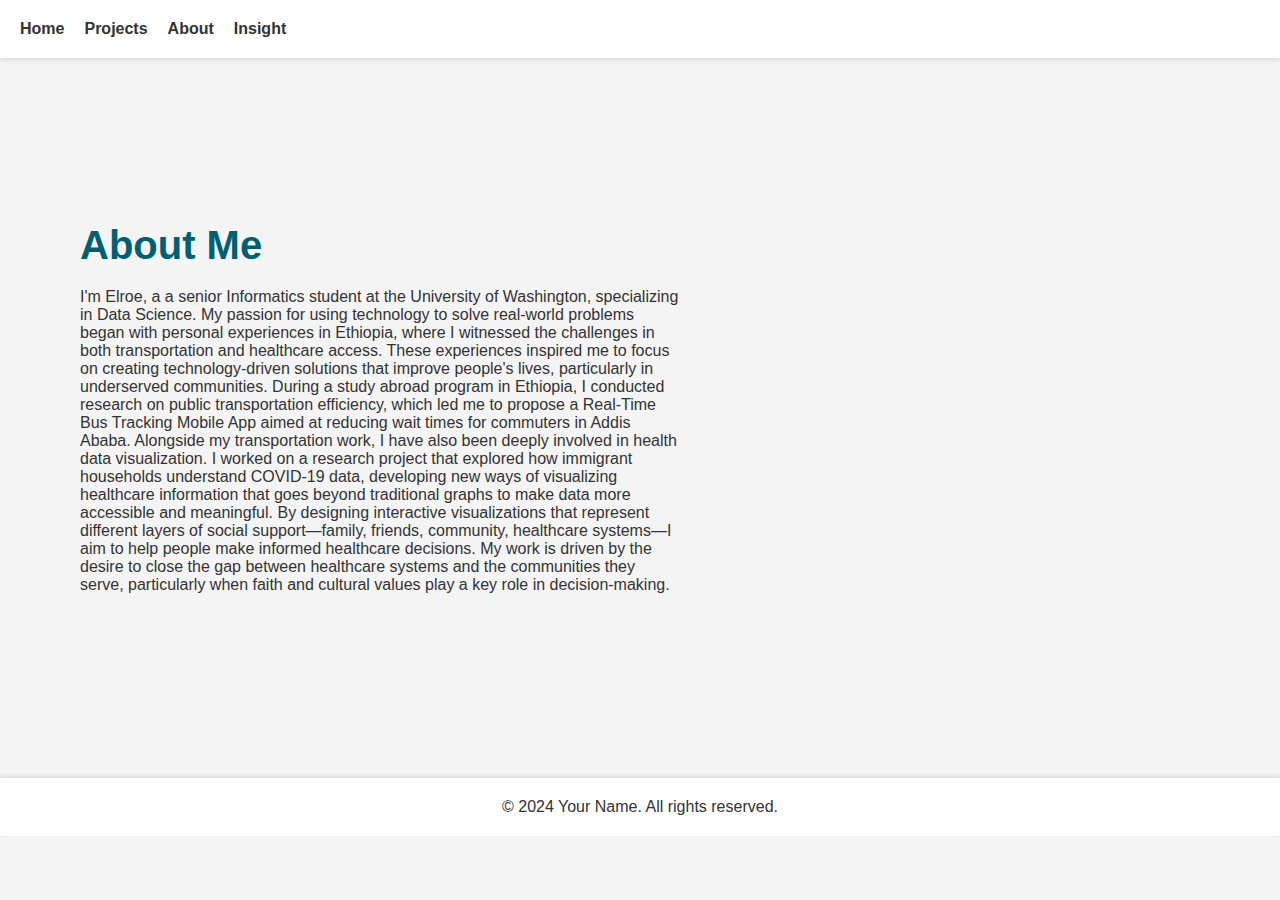
<file: about.html>
<!DOCTYPE html>
<html lang="en">
<head>
    <meta charset="UTF-8">
    <meta name="viewport" content="width=device-width, initial-scale=1.0">
    <title>About Me </title>
    <link rel="stylesheet" href="styles.css">
</head>
<body>
    <header>
        <nav>
            <ul>
                <li><a href="index.html">Home</a></li>
                <li><a href="project.html">Projects</a></li>
                <li><a href="about.html">About</a></li>
                <li><a href="Insight.html">Insight</a></li>
            
            </ul>
        </nav>
    </header>
    <main class="about">
        <div class="home">
            <div class="content">
                <h1>About Me</h1>
                <p>I'm Elroe, a a senior Informatics student at the University of Washington, specializing in Data Science. My passion for using technology to solve real-world problems began with personal experiences in Ethiopia, where I witnessed the challenges in both transportation and healthcare access. These experiences inspired me to focus on creating technology-driven solutions that improve people's lives, particularly in underserved communities.

                    During a study abroad program in Ethiopia, I conducted research on public transportation efficiency, which led me to propose a Real-Time Bus Tracking Mobile App aimed at reducing wait times for commuters in Addis Ababa. Alongside my transportation work, I have also been deeply involved in health data visualization. I worked on a research project that explored how immigrant households understand COVID-19 data, developing new ways of visualizing healthcare information that goes beyond traditional graphs to make data more accessible and meaningful.
                    
                    By designing interactive visualizations that represent different layers of social support—family, friends, community, healthcare systems—I aim to help people make informed healthcare decisions. My work is driven by the desire to close the gap between healthcare systems and the communities they serve, particularly when faith and cultural values play a key role in decision-making.</p>
            </div>
        </div>
    </main>
    <footer>
        <p>&copy; 2024 Your Name. All rights reserved.</p>
    </footer>
</body>
</html>
</file>
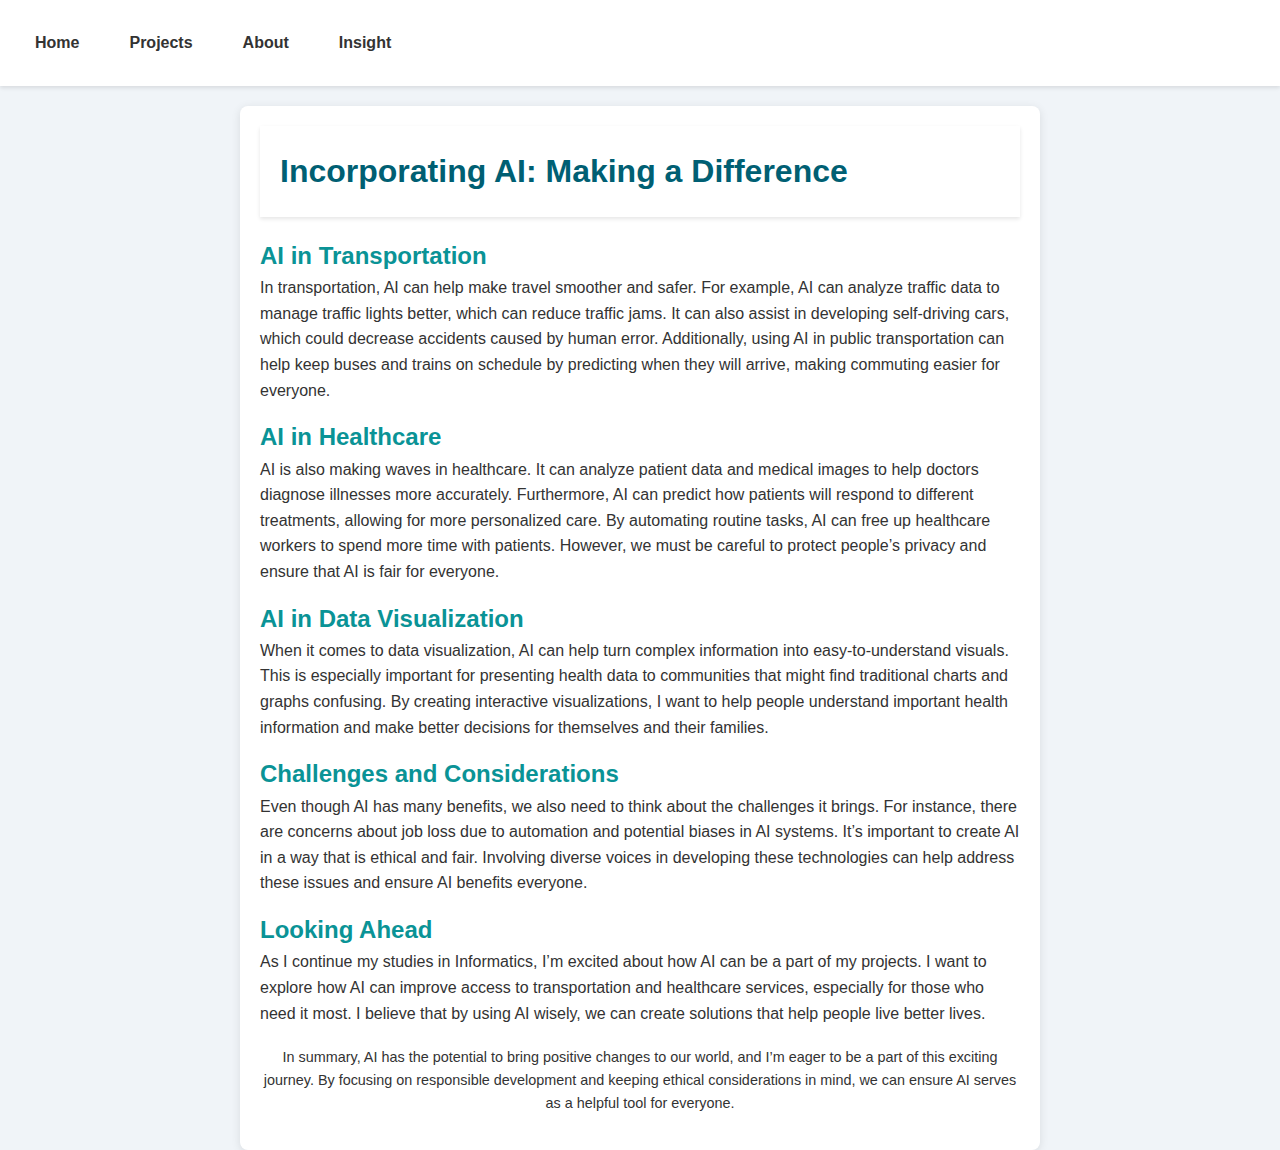
<file: Insight.html>
<!DOCTYPE html>
<html lang="en">
<head>
    <meta charset="UTF-8">
    <meta name="viewport" content="width=device-width, initial-scale=1.0">
    <title>Your Portfolio</title>
    <link rel="stylesheet" href="Insight.css"> <!-- Link to your CSS file -->
    <link rel="icon" href="favicon.ico" type="image/x-icon"> <!-- Example for favicon, adjust as needed -->
</head>
<body>

<header>
     <nav>
            <ul>
                <li><a href="index.html">Home</a></li>
                <li><a href="project.html">Projects</a></li>
                <li><a href="about.html">About</a></li>
                <li><a href="Insight.html">Insight</a></li>
            </ul>
        </nav>
</header>

</head>
<body>
    <div class="container">
        <header>
            <h1>Incorporating AI: Making a Difference</h1>
        </header>
        <article>
            <section>
                <h2>AI in Transportation</h2>
                <p>In transportation, AI can help make travel smoother and safer. For example, AI can analyze traffic data to manage traffic lights better, which can reduce traffic jams. It can also assist in developing self-driving cars, which could decrease accidents caused by human error. Additionally, using AI in public transportation can help keep buses and trains on schedule by predicting when they will arrive, making commuting easier for everyone.</p>
            </section>

            <section>
                <h2>AI in Healthcare</h2>
                <p>AI is also making waves in healthcare. It can analyze patient data and medical images to help doctors diagnose illnesses more accurately. Furthermore, AI can predict how patients will respond to different treatments, allowing for more personalized care. By automating routine tasks, AI can free up healthcare workers to spend more time with patients. However, we must be careful to protect people’s privacy and ensure that AI is fair for everyone.</p>
            </section>

            <section>
                <h2>AI in Data Visualization</h2>
                <p>When it comes to data visualization, AI can help turn complex information into easy-to-understand visuals. This is especially important for presenting health data to communities that might find traditional charts and graphs confusing. By creating interactive visualizations, I want to help people understand important health information and make better decisions for themselves and their families.</p>
            </section>

            <section>
                <h2>Challenges and Considerations</h2>
                <p>Even though AI has many benefits, we also need to think about the challenges it brings. For instance, there are concerns about job loss due to automation and potential biases in AI systems. It’s important to create AI in a way that is ethical and fair. Involving diverse voices in developing these technologies can help address these issues and ensure AI benefits everyone.</p>
            </section>

            <section>
                <h2>Looking Ahead</h2>
                <p>As I continue my studies in Informatics, I’m excited about how AI can be a part of my projects. I want to explore how AI can improve access to transportation and healthcare services, especially for those who need it most. I believe that by using AI wisely, we can create solutions that help people live better lives.</p>
            </section>
        </article>

        <footer>
            <p>In summary, AI has the potential to bring positive changes to our world, and I’m eager to be a part of this exciting journey. By focusing on responsible development and keeping ethical considerations in mind, we can ensure AI serves as a helpful tool for everyone.</p>
        </footer>
    </div>
</body>
</html>
</file>
<file: styles.css>
/* Basic Reset */
* {
    margin: 0;
    padding: 0;
    box-sizing: border-box;
}

/* Body Style */
body {
    font-family: 'Arial', sans-serif;
    background-color: #f4f4f4;
    color: #333;
}

/* Header Style */
header {
    display: flex;
    justify-content: space-between;
    align-items: center;
    padding: 20px;
    background-color: #fff;
    box-shadow: 0 2px 4px rgba(0, 0, 0, 0.1);
}

nav ul {
    list-style: none;
    display: flex;
    gap: 20px;
    padding: 0;
    margin: 0;
}

nav ul li {
    position: relative;
}

nav ul li a {
    text-decoration: none;
    color: #333;
    font-weight: bold;
    font-family: 'Arial', sans-serif; /* Ensure the same font is applied */
    position: relative;
    display: inline-block;
}

nav ul li a::after {
    content: '';
    position: absolute;
    width: 100%;
    height: 2px;
    bottom: -2px;
    left: 0;
    background-color: #ff6f61;
    visibility: hidden;
    transform: scaleX(0);
    transition: all 0.3s ease-in-out;
}

nav ul li a:hover::after {
    visibility: visible;
    transform: scaleX(1);
}

/* Main content styles */
main {
    display: flex;
    align-items: center;
    justify-content: center;
    height: 80vh;
    padding: 20px;
}

.home {
    display: flex;
    flex-direction: row;
    align-items: center;
    text-align: left;
    max-width: 1200px;
    width: 100%;
    padding: 20px;
    margin: auto;
}

.profile-image {
    flex: 1;
    text-align: center;
    position: relative;
    overflow: hidden;
    width: 200px;
    height: 500px;
    margin-right: 50px;
    border: 10px solid #fff; /* Inner outline */
    box-shadow: 0 0 0 10px #005f73, /* Outer outline */
                0 10px 20px rgba(0, 0, 0, 0.2), 
                0 6px 6px rgba(0, 0, 0, 0.1);
    transition: transform 0.3s ease, box-shadow 0.3s ease;
}

.profile-image img {
    width: 100%;
    height: 100%;
    object-fit: cover;
}

.profile-image:hover {
    transform: scale(1.05);
    box-shadow: 0 0 0 10px #005f73, /* Outer outline */
                0 20px 40px rgba(0, 0, 0, 0.3), 
                0 12px 12px rgba(0, 0, 0, 0.2);
}

.content {
    flex: 2;
    max-width: 600px; /* Ensures text does not extend too far */
    margin-left: 20px;
}

.content h1 {
    font-size: 2.5rem;
    margin-bottom: 20px;
    color: #005f73;
}

.content p {
    font-size: 1rem;
    margin-bottom: 20px;
}

.btn {
    text-decoration: none;
    background-color: #005f73;
    color: #ffffff;
    padding: 10px 20px;
    margin: 10px;
    border-radius: 5px;
    transition: background-color 0.3s ease;
}

.btn:hover {
    background-color: #94d2bd;
}

/* Footer Style */
footer {
    text-align: center;
    padding: 20px;
    background-color: #fff;
    box-shadow: 0 -2px 4px rgba(0, 0, 0, 0.1);
}
</file>
<file: Insight.css>
/* Basic Reset */
* {
    margin: 0;
    padding: 0;
    box-sizing: border-box;
}

/* Body Style */
body {
    font-family: 'Arial', sans-serif;
    background-color: #f4f4f4;
    color: #333;
}

/* Header Style */
header {
    display: flex;
    justify-content: space-between;
    align-items: center;
    padding: 20px;
    background-color: #fff;
    box-shadow: 0 2px 4px rgba(0, 0, 0, 0.1);
}

nav ul {
    list-style: none;
    display: flex;
    gap: 20px;
    padding: 0;
    margin: 0;
}

nav ul li {
    position: relative;
}

nav ul li a {
    text-decoration: none;
    color: #333;
    font-weight: bold;
    font-family: 'Arial', sans-serif;
    position: relative;
    display: inline-block;
    padding: 10px 15px; /* Adjust padding for space around text */
}

nav ul li a::after {
    content: '';
    position: absolute;
    width: 100%;
    height: 2px;
    bottom: -2px;
    left: 0;
    background-color: #ff6f61;
    visibility: hidden;
    transform: scaleX(0);
    transition: all 0.3s ease-in-out;
}

nav ul li a:hover::after {
    visibility: visible;
    transform: scaleX(1);
}

/* Main content styles */
main {
    display: flex;
    align-items: center;
    justify-content: center;
    min-height: 100vh;
    padding: 20px;
}



body {
    font-family: Arial, sans-serif;
    line-height: 1.6;
    margin: 0;
    padding: 0;
    background-color: #f0f4f8;
}

.container {
    max-width: 800px;
    margin: 0 auto;
    padding: 20px;
    background-color: #ffffff;
    border-radius: 8px;
    box-shadow: 0 2px 10px rgba(0, 0, 0, 0.1);
}

header {
    text-align: center;
    margin-bottom: 20px;
}

h1 {
    color: #005f73;
}

h2 {
    color: #0a9396;
}

p {
    color: #333333;
    margin-bottom: 15px;
}

footer {
    margin-top: 20px;
    text-align: center;
    font-size: 0.9em;
    color: #555555;
}
</file>
